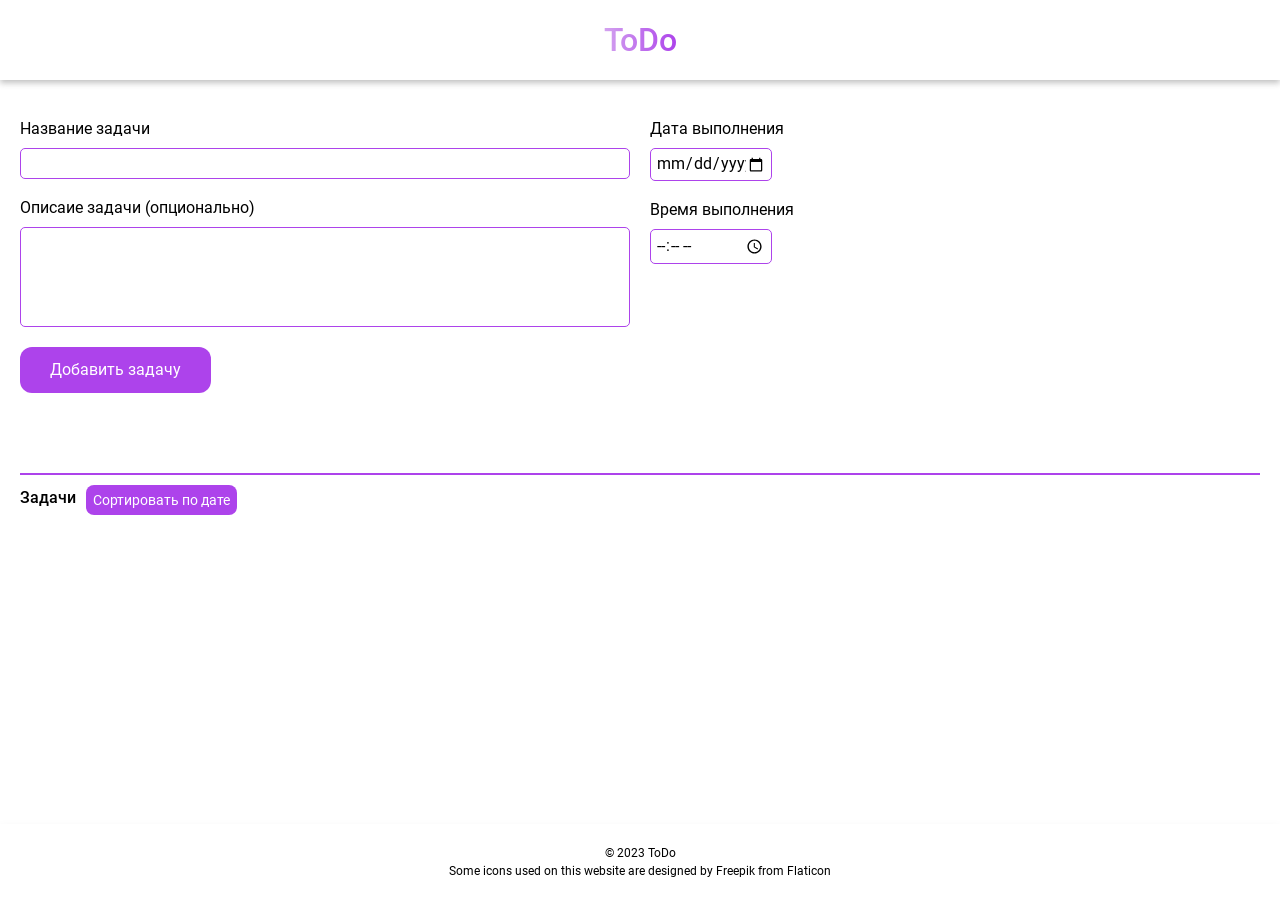
<file: index.html>
<!doctype html><html lang="ru"><head><meta charset="UTF-8"><meta http-equiv="X-UA-Compatible" content="IE=edge"><meta name="viewport" content="width=device-width,initial-scale=1"><title>Планировщик задач</title><script defer="defer" src="main.js"></script><link href="style.css" rel="stylesheet"></head><body class="page"><h1 class="page__heading">Планировщик задач</h1><header class="page__header header"><div class="container wrapper wrapper--center"><div class="header__logo"><span class="header__logo-text">ToDo</span></div></div></header><main class="page__content content"><div class="container"><form class="form" data-form action="#"><div class="form__block"><div class="form__box"><label class="form__label" for="taskName">Название задачи</label> <input class="form__input" data-task-name name="taskName" id="taskName"></div><div class="form__box"><label class="form__label" for="taskDescription">Описаие задачи (опционально)</label> <textarea class="form__input form__input--textarea" data-task-description name="taskDescription" id="taskDescription"></textarea></div><button class="form__button button" data-task-add type="button">Добавить задачу</button></div><div class="form__block"><div class="form__box"><label class="form__label" for="taskDeadlineDate">Дата выполнения</label> <input class="form__input form__input--date" data-task-date type="date" name="taskDeadlineDate" id="taskDeadlineDate"></div><div class="form__box"><label class="form__label" for="taskDeadlineTime">Время выполнения</label> <input class="form__input form__input--date" data-task-time type="time" name="taskDeadlineTime" id="taskDeadlineTime"></div></div></form><ul class="tasks" data-task-container><li class="tasks__main-item"><h3 class="tasks__title">Задачи</h3><button class="button button--small" data-sort type="button">Сортировать по дате</button></li></ul></div></main><footer class="page__footer footer"><div class="container"><div class="wrapper wrapper--column"><p class="footer__copyright">© 2023 ToDo</p><p class="footer__copyright">Some icons used on this website are designed by Freepik from Flaticon</p></div></div></footer><template id="task-template"><li class="tasks__item"><div class="tasks__block"><div class="tasks__box tasks__box--text"><h3 class="tasks__title"></h3><p class="tasks__description"></p></div><div class="tasks__box"><span class="tasks__date"></span> <span class="tasks__time"></span></div></div><div class="tasks__buttons"><button class="tasks__button button button--icon" type="button"><span class="tasks__button-text" data-change>Редактировать</span> <svg width="20" height="20" viewBox="0 0 20 20" fill="none" xmlns="http://www.w3.org/2000/svg"><path fill-rule="evenodd" clip-rule="evenodd" d="M13.1585 3.05991L16.9401 6.84154L6.72705 17.0546L2.73544 17.8529C2.38557 17.9229 2.07711 17.6144 2.14709 17.2646L2.94541 13.273L13.1585 3.05991ZM4.17707 13.9321L13.1585 4.95072L15.0493 6.84154L6.06789 15.8229L3.70436 16.2956L4.17707 13.9321Z" fill="currentColor"/><path fill-rule="evenodd" clip-rule="evenodd" d="M15.9948 7.78715L12.2132 4.00552L13.6313 2.5874C14.4145 1.8042 15.6843 1.8042 16.4675 2.5874L17.4129 3.53281C18.1961 4.31601 18.1961 5.58584 17.4129 6.36904L15.9948 7.78715ZM16.4675 5.42363C16.7286 5.16256 16.7286 4.73929 16.4675 4.47822L15.5221 3.53281C15.261 3.27174 14.8378 3.27174 14.5767 3.53281L14.104 4.00552L15.9948 5.89634L16.4675 5.42363Z" fill="currentColor"/></svg></button> <button class="tasks__button button button--icon" type="button"><span class="tasks__button-text" data-delete>Удалить задачу</span> <svg width="20" height="20" viewBox="0 0 20 20" fill="none" xmlns="http://www.w3.org/2000/svg"><path fill-rule="evenodd" clip-rule="evenodd" d="M2.5 5C2.5 4.72386 2.72386 4.5 3 4.5H17C17.2761 4.5 17.5 4.72386 17.5 5C17.5 5.27614 17.2761 5.5 17 5.5H3C2.72386 5.5 2.5 5.27614 2.5 5Z" fill="currentColor"/><path fill-rule="evenodd" clip-rule="evenodd" d="M3.4584 4.5H16.5059L15.6411 15.6926C15.5405 16.9947 14.4546 18 13.1486 18H6.84639C5.54299 18 4.45829 16.9986 4.35435 15.6994L3.4584 4.5ZM4.5416 5.5L5.35117 15.6196C5.41353 16.3992 6.06435 17 6.84639 17H13.1486C13.9322 17 14.5837 16.3968 14.6441 15.6155L15.4256 5.5H4.5416Z" fill="currentColor"/><path fill-rule="evenodd" clip-rule="evenodd" d="M13 5.5H7V3.46875C7 2.65758 7.65758 2 8.46875 2H11.5312C12.3424 2 13 2.65758 13 3.46875V5.5ZM8.46875 3C8.20987 3 8 3.20987 8 3.46875V4.5H12V3.46875C12 3.20987 11.7901 3 11.5312 3H8.46875Z" fill="currentColor"/></svg></button><div class="tasks__button-complete"><span class="tasks__button-complete-text">Выполнена</span> <span class="tasks__button-complete-tick" data-completed></span></div></div></li></template><div class="modal modal--closed" data-modal><div class="modal__wrapper"><form class="form" data-form-modal action="#"><div class="form__block"><div class="form__box"><label class="form__label" for="taskNameModal">Название задачи</label> <input class="form__input" data-task-name-modal name="taskNameModal" id="taskNameModal"></div><div class="form__box"><label class="form__label" for="taskDescriptionModal">Описаие задачи (опционально)</label> <textarea class="form__input form__input--textarea" data-task-description-modal name="taskDescriptionModal" id="taskDescriptionModal"></textarea></div><button class="form__button button" data-task-add-modal type="button">Применить</button></div><div class="form__block"><div class="form__box"><label class="form__label" for="taskDeadlineDateModal">Дата выполнения</label> <input class="form__input form__input--date" data-task-date-modal type="date" name="taskDeadlineDateModal" id="taskDeadlineDateModal"></div><div class="form__box"><label class="form__label" for="taskDeadlineTimeModal">Время выполнения</label> <input class="form__input form__input--date" data-task-time-modal type="time" name="taskDeadlineTimeModal" id="taskDeadlineTimeModal"></div></div></form><button class="modal__close" data-close type="button"><span class="modal__close-text">Закрыть</span> <svg class="modal__close-icon" width="13" height="13" viewBox="0 0 13 13" fill="none" xmlns="http://www.w3.org/2000/svg"><path fill-rule="evenodd" clip-rule="evenodd" d="M0.292969 11.6066L11.6067 0.292859L12.3138 0.999966L1.00008 12.3137L0.292969 11.6066Z" fill="#ad43eb"/><path fill-rule="evenodd" clip-rule="evenodd" d="M1 0.292847L12.3137 11.6066L11.6066 12.3137L0.292893 0.999953L1 0.292847Z" fill="#ad43eb"/></svg></button></div></div><script src="1dfcb80f3298b35ba459.js"></script></body></html>
</file>
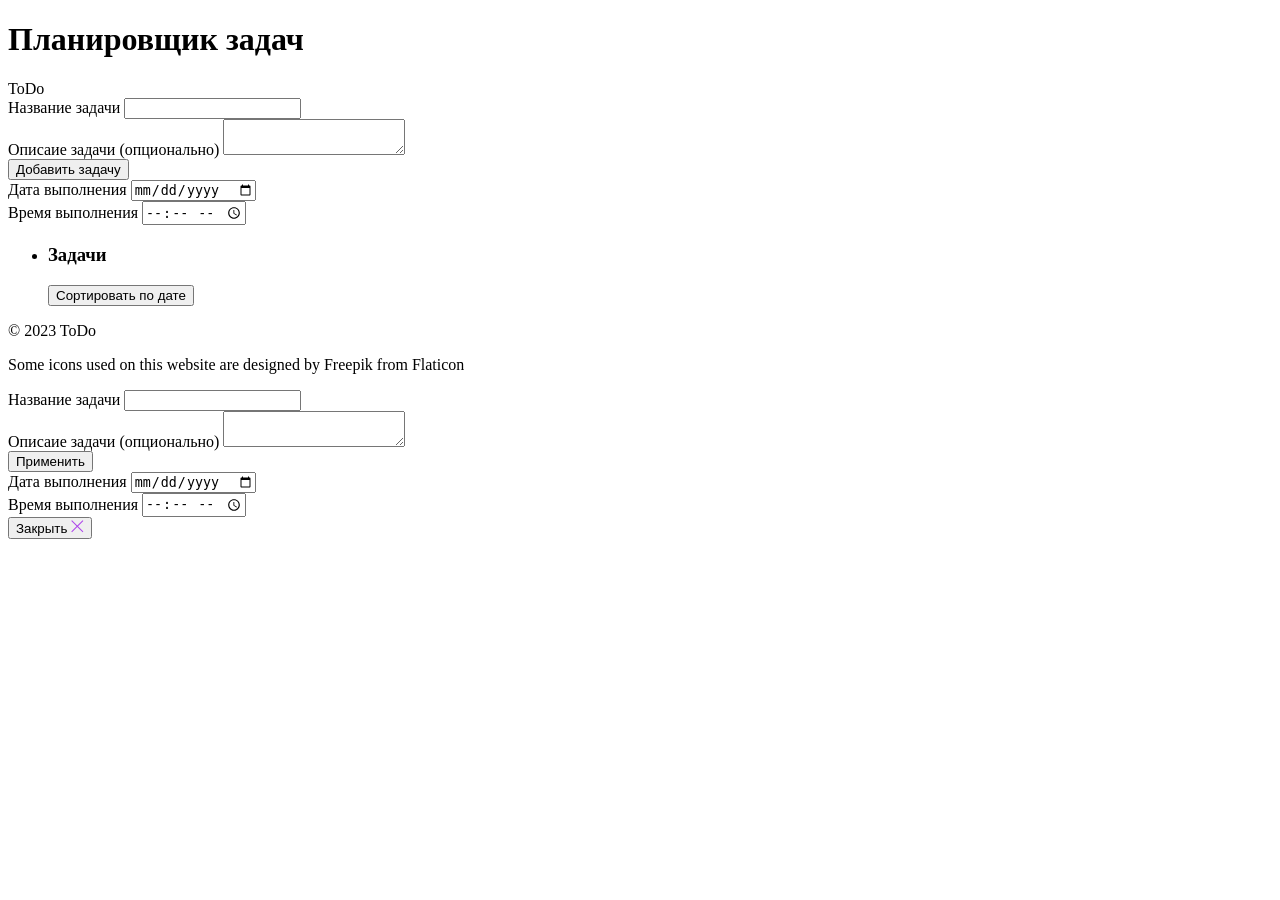
<file: src/index.html>
<!DOCTYPE html>
<html lang="ru">

<head>
  <meta charset="UTF-8">
  <meta http-equiv="X-UA-Compatible" content="IE=edge">
  <meta name="viewport" content="width=device-width, initial-scale=1.0">
  <title>Планировщик задач</title>
</head>

<body class="page">
  <h1 class="page__heading">Планировщик задач</h1>
  <header class="page__header header">
    <div class="container wrapper wrapper--center">
      <div class="header__logo">
        <span class="header__logo-text">ToDo</span>
      </div>
    </div>
  </header>

  <main class="page__content content">
    <div class="container">
      <form class="form" data-form action="#">
        <div class="form__block">
          <div class="form__box">
            <label class="form__label" for="taskName">Название задачи</label>
            <input class="form__input" data-task-name type="text" name="taskName" id="taskName">
          </div>
          <div class="form__box">
            <label class="form__label" for="taskDescription">Описаие задачи (опционально)</label>
            <textarea class="form__input form__input--textarea" data-task-description name="taskDescription"
              id="taskDescription"></textarea>
          </div>
          <button class="form__button button" data-task-add type="button">Добавить задачу</button>
        </div>
        <div class="form__block">
          <div class="form__box">
            <label class="form__label" for="taskDeadlineDate">Дата выполнения</label>
            <input class="form__input form__input--date" data-task-date type="date" name="taskDeadlineDate"
              id="taskDeadlineDate">
          </div>
          <div class="form__box">
            <label class="form__label" for="taskDeadlineTime">Время выполнения</label>
            <input class="form__input form__input--date" data-task-time type="time" name="taskDeadlineTime"
              id="taskDeadlineTime">
          </div>
        </div>
      </form>

      <ul class="tasks" data-task-container>
        <li class="tasks__main-item">
          <h3 class="tasks__title">Задачи</h3>
          <button class="button button--small" data-sort type="button">Сортировать по дате</button>
        </li>
      </ul>
    </div>
  </main>

  <footer class="page__footer footer">
    <div class="container">
      <div class="wrapper wrapper--column">
        <P class="footer__copyright">© 2023 ToDo</P>
        <P class="footer__copyright">Some icons used on this website are designed by Freepik from Flaticon</P>
      </div>
    </div>
  </footer>

  <template id="task-template">
    <li class="tasks__item">
      <div class="tasks__block">
        <div class="tasks__box tasks__box--text">
          <h3 class="tasks__title"></h3>
          <p class="tasks__description"></p>
        </div>
        <div class="tasks__box">
          <span class="tasks__date"></span>
          <span class="tasks__time"></span>
        </div>
      </div>
      <div class="tasks__buttons">
        <button class="tasks__button button button--icon" type="button">
          <span class="tasks__button-text" data-change>Редактировать</span>
          <svg width="20" height="20" viewBox="0 0 20 20" fill="none" xmlns="http://www.w3.org/2000/svg">
            <path fill-rule="evenodd" clip-rule="evenodd"
              d="M13.1585 3.05991L16.9401 6.84154L6.72705 17.0546L2.73544 17.8529C2.38557 17.9229 2.07711 17.6144 2.14709 17.2646L2.94541 13.273L13.1585 3.05991ZM4.17707 13.9321L13.1585 4.95072L15.0493 6.84154L6.06789 15.8229L3.70436 16.2956L4.17707 13.9321Z"
              fill="currentColor" />
            <path fill-rule="evenodd" clip-rule="evenodd"
              d="M15.9948 7.78715L12.2132 4.00552L13.6313 2.5874C14.4145 1.8042 15.6843 1.8042 16.4675 2.5874L17.4129 3.53281C18.1961 4.31601 18.1961 5.58584 17.4129 6.36904L15.9948 7.78715ZM16.4675 5.42363C16.7286 5.16256 16.7286 4.73929 16.4675 4.47822L15.5221 3.53281C15.261 3.27174 14.8378 3.27174 14.5767 3.53281L14.104 4.00552L15.9948 5.89634L16.4675 5.42363Z"
              fill="currentColor" />
          </svg>
        </button>
        <button class="tasks__button button button--icon" type="button">
          <span class="tasks__button-text" data-delete>Удалить задачу</span>
          <svg width="20" height="20" viewBox="0 0 20 20" fill="none" xmlns="http://www.w3.org/2000/svg">
            <path fill-rule="evenodd" clip-rule="evenodd"
              d="M2.5 5C2.5 4.72386 2.72386 4.5 3 4.5H17C17.2761 4.5 17.5 4.72386 17.5 5C17.5 5.27614 17.2761 5.5 17 5.5H3C2.72386 5.5 2.5 5.27614 2.5 5Z"
              fill="currentColor" />
            <path fill-rule="evenodd" clip-rule="evenodd"
              d="M3.4584 4.5H16.5059L15.6411 15.6926C15.5405 16.9947 14.4546 18 13.1486 18H6.84639C5.54299 18 4.45829 16.9986 4.35435 15.6994L3.4584 4.5ZM4.5416 5.5L5.35117 15.6196C5.41353 16.3992 6.06435 17 6.84639 17H13.1486C13.9322 17 14.5837 16.3968 14.6441 15.6155L15.4256 5.5H4.5416Z"
              fill="currentColor" />
            <path fill-rule="evenodd" clip-rule="evenodd"
              d="M13 5.5H7V3.46875C7 2.65758 7.65758 2 8.46875 2H11.5312C12.3424 2 13 2.65758 13 3.46875V5.5ZM8.46875 3C8.20987 3 8 3.20987 8 3.46875V4.5H12V3.46875C12 3.20987 11.7901 3 11.5312 3H8.46875Z"
              fill="currentColor" />
          </svg>
        </button>

        <div class="tasks__button-complete">
          <span class="tasks__button-complete-text">Выполнена</span>
          <span class="tasks__button-complete-tick" data-completed></span>
        </div>
      </div>
    </li>
  </template>

  <div class="modal modal--closed" data-modal>
    <div class="modal__wrapper">
      <form class="form" data-form-modal action="#">
        <div class="form__block">
          <div class="form__box">
            <label class="form__label" for="taskNameModal">Название задачи</label>
            <input class="form__input" data-task-name-modal type="text" name="taskNameModal" id="taskNameModal">
          </div>
          <div class="form__box">
            <label class="form__label" for="taskDescriptionModal">Описаие задачи (опционально)</label>
            <textarea class="form__input form__input--textarea" data-task-description-modal name="taskDescriptionModal"
              id="taskDescriptionModal"></textarea>
          </div>
          <button class="form__button button" data-task-add-modal type="button">Применить</button>
        </div>
        <div class="form__block">
          <div class="form__box">
            <label class="form__label" for="taskDeadlineDateModal">Дата выполнения</label>
            <input class="form__input form__input--date" data-task-date-modal type="date" name="taskDeadlineDateModal"
              id="taskDeadlineDateModal">
          </div>
          <div class="form__box">
            <label class="form__label" for="taskDeadlineTimeModal">Время выполнения</label>
            <input class="form__input form__input--date" data-task-time-modal type="time" name="taskDeadlineTimeModal"
              id="taskDeadlineTimeModal">
          </div>
        </div>
      </form>
      <button class="modal__close" data-close type="button">
        <span class="modal__close-text">Закрыть</span>
        <svg class="modal__close-icon" width="13" height="13" viewBox="0 0 13 13" fill="none" xmlns="http://www.w3.org/2000/svg">
          <path fill-rule="evenodd" clip-rule="evenodd"
            d="M0.292969 11.6066L11.6067 0.292859L12.3138 0.999966L1.00008 12.3137L0.292969 11.6066Z"
            fill="#ad43eb" />
          <path fill-rule="evenodd" clip-rule="evenodd"
            d="M1 0.292847L12.3137 11.6066L11.6066 12.3137L0.292893 0.999953L1 0.292847Z" fill="#ad43eb" />
        </svg>
      </button>
    </div>
  </div>


  <script src="js/main.js"></script>
</body>

</html>
</file>
<file: style.css>
/*! normalize.css v8.0.1 | MIT License | github.com/necolas/normalize.css */

/* Document
   ========================================================================== */

/**
 * 1. Correct the line height in all browsers.
 * 2. Prevent adjustments of font size after orientation changes in iOS.
 */

html {
  line-height: 1.15; /* 1 */
  -webkit-text-size-adjust: 100%; /* 2 */
}

/* Sections
   ========================================================================== */

/**
 * Remove the margin in all browsers.
 */

body {
  margin: 0;
}

/**
 * Render the `main` element consistently in IE.
 */

main {
  display: block;
}

/**
 * Correct the font size and margin on `h1` elements within `section` and
 * `article` contexts in Chrome, Firefox, and Safari.
 */

h1 {
  font-size: 2em;
  margin: 0.67em 0;
}

/* Grouping content
   ========================================================================== */

/**
 * 1. Add the correct box sizing in Firefox.
 * 2. Show the overflow in Edge and IE.
 */

hr {
  box-sizing: content-box; /* 1 */
  height: 0; /* 1 */
  overflow: visible; /* 2 */
}

/**
 * 1. Correct the inheritance and scaling of font size in all browsers.
 * 2. Correct the odd `em` font sizing in all browsers.
 */

pre {
  font-family: monospace, monospace; /* 1 */
  font-size: 1em; /* 2 */
}

/* Text-level semantics
   ========================================================================== */

/**
 * Remove the gray background on active links in IE 10.
 */

a {
  background-color: transparent;
}

/**
 * 1. Remove the bottom border in Chrome 57-
 * 2. Add the correct text decoration in Chrome, Edge, IE, Opera, and Safari.
 */

abbr[title] {
  border-bottom: none; /* 1 */
  text-decoration: underline; /* 2 */
  text-decoration: underline dotted; /* 2 */
}

/**
 * Add the correct font weight in Chrome, Edge, and Safari.
 */

b,
strong {
  font-weight: bolder;
}

/**
 * 1. Correct the inheritance and scaling of font size in all browsers.
 * 2. Correct the odd `em` font sizing in all browsers.
 */

code,
kbd,
samp {
  font-family: monospace, monospace; /* 1 */
  font-size: 1em; /* 2 */
}

/**
 * Add the correct font size in all browsers.
 */

small {
  font-size: 80%;
}

/**
 * Prevent `sub` and `sup` elements from affecting the line height in
 * all browsers.
 */

sub,
sup {
  font-size: 75%;
  line-height: 0;
  position: relative;
  vertical-align: baseline;
}

sub {
  bottom: -0.25em;
}

sup {
  top: -0.5em;
}

/* Embedded content
   ========================================================================== */

/**
 * Remove the border on images inside links in IE 10.
 */

img {
  border-style: none;
}

/* Forms
   ========================================================================== */

/**
 * 1. Change the font styles in all browsers.
 * 2. Remove the margin in Firefox and Safari.
 */

button,
input,
optgroup,
select,
textarea {
  font-family: inherit; /* 1 */
  font-size: 100%; /* 1 */
  line-height: 1.15; /* 1 */
  margin: 0; /* 2 */
}

/**
 * Show the overflow in IE.
 * 1. Show the overflow in Edge.
 */

button,
input { /* 1 */
  overflow: visible;
}

/**
 * Remove the inheritance of text transform in Edge, Firefox, and IE.
 * 1. Remove the inheritance of text transform in Firefox.
 */

button,
select { /* 1 */
  text-transform: none;
}

/**
 * Correct the inability to style clickable types in iOS and Safari.
 */

button,
[type="button"],
[type="reset"],
[type="submit"] {
  -webkit-appearance: button;
}

/**
 * Remove the inner border and padding in Firefox.
 */

button::-moz-focus-inner,
[type="button"]::-moz-focus-inner,
[type="reset"]::-moz-focus-inner,
[type="submit"]::-moz-focus-inner {
  border-style: none;
  padding: 0;
}

/**
 * Restore the focus styles unset by the previous rule.
 */

button:-moz-focusring,
[type="button"]:-moz-focusring,
[type="reset"]:-moz-focusring,
[type="submit"]:-moz-focusring {
  outline: 1px dotted ButtonText;
}

/**
 * Correct the padding in Firefox.
 */

fieldset {
  padding: 0.35em 0.75em 0.625em;
}

/**
 * 1. Correct the text wrapping in Edge and IE.
 * 2. Correct the color inheritance from `fieldset` elements in IE.
 * 3. Remove the padding so developers are not caught out when they zero out
 *    `fieldset` elements in all browsers.
 */

legend {
  box-sizing: border-box; /* 1 */
  color: inherit; /* 2 */
  display: table; /* 1 */
  max-width: 100%; /* 1 */
  padding: 0; /* 3 */
  white-space: normal; /* 1 */
}

/**
 * Add the correct vertical alignment in Chrome, Firefox, and Opera.
 */

progress {
  vertical-align: baseline;
}

/**
 * Remove the default vertical scrollbar in IE 10+.
 */

textarea {
  overflow: auto;
}

/**
 * 1. Add the correct box sizing in IE 10.
 * 2. Remove the padding in IE 10.
 */

[type="checkbox"],
[type="radio"] {
  box-sizing: border-box; /* 1 */
  padding: 0; /* 2 */
}

/**
 * Correct the cursor style of increment and decrement buttons in Chrome.
 */

[type="number"]::-webkit-inner-spin-button,
[type="number"]::-webkit-outer-spin-button {
  height: auto;
}

/**
 * 1. Correct the odd appearance in Chrome and Safari.
 * 2. Correct the outline style in Safari.
 */

[type="search"] {
  -webkit-appearance: textfield; /* 1 */
  outline-offset: -2px; /* 2 */
}

/**
 * Remove the inner padding in Chrome and Safari on macOS.
 */

[type="search"]::-webkit-search-decoration {
  -webkit-appearance: none;
}

/**
 * 1. Correct the inability to style clickable types in iOS and Safari.
 * 2. Change font properties to `inherit` in Safari.
 */

::-webkit-file-upload-button {
  -webkit-appearance: button; /* 1 */
  font: inherit; /* 2 */
}

/* Interactive
   ========================================================================== */

/*
 * Add the correct display in Edge, IE 10+, and Firefox.
 */

details {
  display: block;
}

/*
 * Add the correct display in all browsers.
 */

summary {
  display: list-item;
}

/* Misc
   ========================================================================== */

/**
 * Add the correct display in IE 10+.
 */

template {
  display: none;
}

/**
 * Add the correct display in IE 10.
 */

[hidden] {
  display: none;
}

@font-face{font-family:"Roboto";font-weight:400;font-style:normal;src:url(fonts/Roboto-Regular.woff) format("woff"),url(fonts/Roboto-Regular.woff2) format("woff2")}@font-face{font-family:"Roboto";font-weight:500;font-style:normal;src:url(fonts/Roboto-Medium.woff) format("woff"),url(fonts/Roboto-Medium.woff2) format("woff2")}*{box-sizing:border-box;-webkit-tap-highlight-color:rgba(0,0,0,0)}*::before,*::after{box-sizing:border-box}html{font-family:"Roboto","Arial","Helvetica",sans-serif;font-weight:400;font-size:100%;text-rendering:optimizeLegibility}body{text-rendering:optimizeLegibility}input[type=search]::-webkit-search-decoration,input[type=search]::-webkit-search-results-button,input[type=search]::-webkit-search-results-decoration{display:none}input[type=checkbox]{-webkit-appearance:none;-moz-appearance:none;appearance:none;background-color:rgba(0,0,0,0);margin:0}input[type=radio]{-webkit-appearance:none;-moz-appearance:none;appearance:none;background-color:rgba(0,0,0,0);margin:0}button{border:none}button:not(:disabled){cursor:pointer}button:focus,button:focus-visible{outline:none}.page{display:flex;flex-direction:column;height:100vh}.page__header{position:fixed;z-index:50;top:0;right:0;left:0}.page__heading{position:absolute;width:1px;height:1px;margin:-1px;padding:0;border:0;clip:rect(0 0 0 0);overflow:hidden}.page__content{margin-top:5rem;display:flex;flex-direction:column;flex-grow:1}.page__footer{flex-shrink:0}.container{width:100%;max-width:80rem;margin-right:auto;margin-left:auto;padding-left:1.25rem;padding-right:1.25rem}.wrapper{display:flex}.wrapper--center{align-items:center;justify-content:center}.wrapper--column{flex-direction:column;align-items:center;padding:1.25rem 0}.header{height:5rem;display:flex;align-items:center;justify-content:center;color:#000;background-color:#fff;box-shadow:0 .1875rem .375rem 0 rgba(50,50,50,.3)}.header__logo-text{font-size:2rem;line-height:2.625rem;font-weight:500;color:rgba(0,0,0,0);-webkit-background-clip:text;background-clip:text;background-image:linear-gradient(to right, #d3a2ef, 50%, #ad43eb)}.footer{position:relative;font-size:.75rem;line-height:1.125rem;color:#000;background-color:#fff;box-shadow:0 .1875rem .625rem 0 rgba(0,0,0,.05)}.footer__copyright{margin:0}.button{display:block;padding:.625rem 1.875rem;font-size:1rem;line-height:1.625rem;color:#fff;background-color:#ad43eb;border-radius:.75rem;cursor:pointer;transition:background-color .5s ease}.button:hover,.button:focus,.button:active{background-color:#c17cea}.button--icon{padding:.3125rem .625rem;display:flex;align-items:center;-moz-column-gap:.3125rem;column-gap:.3125rem;font-size:.875rem;line-height:1.5rem;border-radius:.5rem}.button--small{padding:.1875rem .4375rem;font-size:.875rem;line-height:1.5rem;border-radius:.5rem}.form{padding:2.5rem 0;display:flex;-moz-column-gap:1.25rem;column-gap:1.25rem}.form__block{display:flex;flex-direction:column;row-gap:1.25rem;width:50%}.form__box{display:flex;flex-direction:column;row-gap:.625rem}.form__input{padding:.3125rem;border:.0625rem solid #ad43eb;border-radius:.3125rem;transition:outline .3s ease;cursor:pointer}.form__input:hover,.form__input:focus,.form__input:active,.form__input:focus-visible{outline:.0625rem solid #c17cea;border:.0625rem solid #c17cea}.form__input--textarea{height:6.25rem;resize:none}.form__input--date{width:20%}.form__button{align-self:flex-start}.tasks{padding:0;margin:0;list-style-type:none;padding:2.5rem 0;display:flex;flex-direction:column;row-gap:.625rem}.tasks__main-item{padding-top:.625rem;display:flex;align-items:flex-start;-moz-column-gap:.625rem;column-gap:.625rem;border-top:.125rem solid #ad43eb}.tasks__item{width:50%;display:flex;flex-direction:column;row-gap:1.25rem;padding:1.25rem;border:.125rem solid #ad43eb;border-radius:.5rem}.tasks__block{display:flex;align-items:flex-start;justify-content:space-between}.tasks__box--text{max-width:75%}.tasks__title{margin:0;margin-bottom:.625rem;font-size:1rem;line-height:1.625rem;font-weight:500;word-wrap:break-word}.tasks__description{margin:0;word-wrap:break-word}.tasks__date{font-size:1rem;line-height:1.625rem;font-weight:500}.tasks__time{font-size:1rem;line-height:1.625rem;font-weight:500}.tasks__buttons{display:flex;-moz-column-gap:.9375rem;column-gap:.9375rem}.tasks__button-complete{align-self:center;display:flex;align-items:center;-moz-column-gap:.3125rem;column-gap:.3125rem}.tasks__button-complete-tick{width:1.4375rem;height:1.4375rem;border:.0625rem solid #ad43eb;border-radius:.125rem;cursor:pointer}.tasks__button-complete-tick--checked{background-image:url(images/tick.svg);background-repeat:no-repeat;background-position:center}.modal{position:fixed;top:0;left:0;display:flex;align-items:center;justify-content:center;z-index:100;width:100%;height:100%;background-color:rgba(5,0,10,.3)}.modal--closed{display:none}.modal__wrapper{position:relative;display:flex;flex-direction:column;row-gap:1.25rem;width:90%;height:25rem;padding:1.25rem;background-color:#fff;border-radius:.75rem}.modal__close{position:absolute;right:1.25rem;padding:0;width:2.125rem;height:2.125rem;display:flex;align-items:center;justify-content:center;background-color:rgba(0,0,0,0);border:none}.modal__close-text{position:absolute;width:1px;height:1px;margin:-1px;padding:0;border:0;clip:rect(0 0 0 0);overflow:hidden}
</file>
